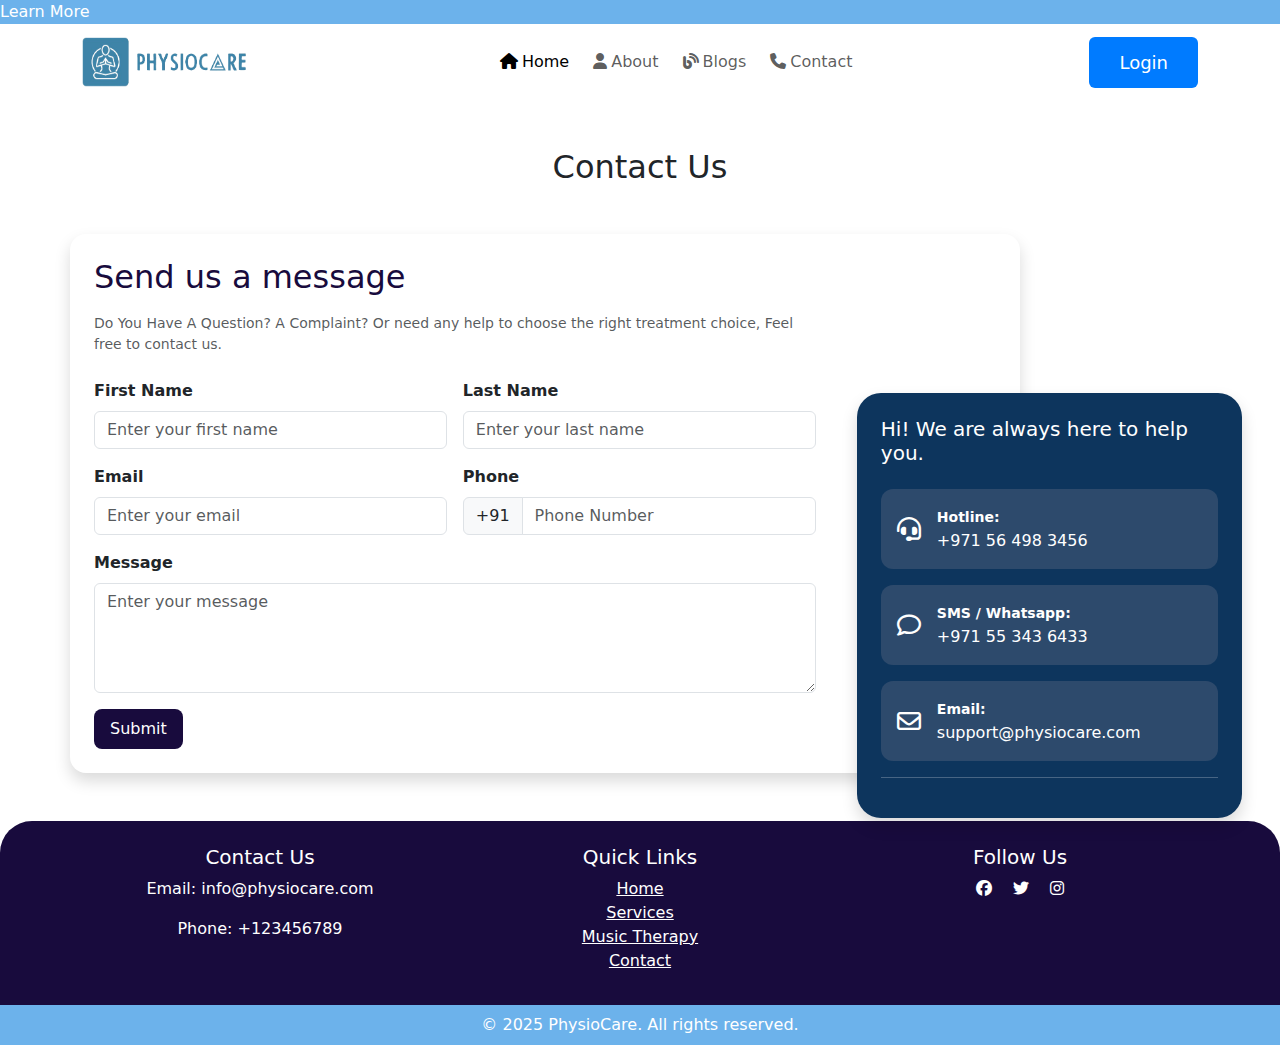
<file: contact.html>
<!DOCTYPE html>
<html lang="en">
<head>
  <meta charset="UTF-8">
  <meta name="viewport" content="width=device-width, initial-scale=1">
  <title>Contact Us</title>
  <!-- <link href="https://cdn.jsdelivr.net/npm/bootstrap@5.3.0/dist/css/bootstrap.min.css" rel="stylesheet">
  <link href="https://cdn.jsdelivr.net/npm/bootstrap-icons@1.10.5/font/bootstrap-icons.css" rel="stylesheet"> -->
  <link rel="stylesheet" href="https://cdn.jsdelivr.net/npm/bootstrap@5.3.0/dist/css/bootstrap.min.css">
  <link rel="stylesheet" href="https://cdnjs.cloudflare.com/ajax/libs/font-awesome/6.7.2/css/all.min.css"
    integrity="sha512-Evv84Mr4kqVGRNSgIGL/F/aIDqQb7xQ2vcrdIwxfjThSH8CSR7PBEakCr51Ck+w+/U6swU2Im1vVX0SVk9ABhg=="
    crossorigin="anonymous" referrerpolicy="no-referrer" />
  <link rel="stylesheet" href="style.css">
  <style>

    .form-label {
      font-weight: 600;
    }

    .submit-btn {
      border-radius: 2rem;
      padding: 0.6rem 2rem;
      border: none;
    }

    .submit-btn:hover {
      background-color: #08243f;
    }

    .support-card {
      background-color: #0d355d;
      color: white;
      border-radius: 1.5rem;
    }

    .support-option {
      background-color: #2d4a6c;
      border-radius: 0.75rem;
      padding: 1rem;
      margin-bottom: 1rem;
      display: flex;
      align-items: center;
      gap: 1rem;
    }

    .support-option i {
      font-size: 1.5rem;
    }


    @media screen and (min-width: 1024px) {
    .support{
      width: 32%;
      position:absolute;
      top:41%;
      right: 2%;
    }
    .contact-form{
      width: 80%;
    }
   }
   
   @media screen and (min-width: 1366px) {
    .support{
      width: 24%;
      top: 45%;
      right: 9%;
    }
    
   }
  </style>
</head>
<body>
        <!-- Start Header Section -->
    <div class="top-bar blue-bg">
      <p class="mb-0 text-white">Learn More</p>
    </div>
    <header class="sticky-top">
      <nav class="navbar navbar-expand-lg navbar-light bg-white">
        <div class="container">
          <a class="navbar-brand" href="#"><img src="img/blue-logo2.png" alt="blue-logo"></a>
          <button class="navbar-toggler" type="button" data-bs-toggle="collapse" data-bs-target="#navbarNav"
            aria-controls="navbarNav" aria-expanded="false" aria-label="Toggle navigation">
            <span class="navbar-toggler-icon"></span>
          </button>
          <div class="collapse navbar-collapse" id="navbarNav">
            <ul class="navbar-nav ms-md-auto gap-2">
              <li class="nav-item rounded">
                <a class="nav-link active" aria-current="page" href="index.html"><i class="fa-solid fa-house me-1"></i>Home</a>
              </li>
              <li class="nav-item rounded">
                <a class="nav-link" href="about.php"><i class="fa-solid fa-user me-1"></i></i>About</a>
              </li>
              <li class="nav-item rounded">
                <a class="nav-link" href="#"><i class="fa-solid fa-blog me-1"></i>Blogs</a>
              </li>
              <li class="nav-item rounded">
                <a class="nav-link" href="contact.html"><i class="fa-solid fa-phone me-1"></i>Contact</a>
              </li>
              <!-- <li class="nav-item dropdown rounded">
                    <a class="nav-link dropdown-toggle" href="#" id="navbarDropdown" role="button" data-bs-toggle="dropdown" aria-expanded="false"><i class="bi bi-person-fill me-2"></i>Profile</a>
                    <ul class="dropdown-menu dropdown-menu-end" aria-labelledby="navbarDropdown">
                      <li><a class="dropdown-item" href="#">Account</a></li>
                      <li><a class="dropdown-item" href="#">Another action</a></li>
                      <li>
                        <hr class="dropdown-divider">
                      </li>
                      <li><a class="dropdown-item" href="#">Logout</a></li>
                    </ul>
                  </li> -->
            </ul>

            <div class="text-end ms-lg-auto">
            <button type="button" class="btn btn-primary" data-bs-toggle="modal" data-bs-target="#loginModal">Login</button>
            <!-- <button type="button" class="btn btn-primary" data-bs-toggle="modal" data-bs-target="#signupModal">Sign Up</button> -->
           
            </div>
          </div>
        </div>
      </nav>
    </header>
    <!-- End Header Section -->


    <section class="query">
    <div class="container">
        <h2 class="text-center mb-5">Contact Us</h2>
        <div class="row g-4">
          <!-- Contact Form -->
          <div class="col-12 col-lg-10 p-4 shadow rounded-4 position-relative">
            <div class="contact-form  col-lg-10">
              <h2 class="blue-text mb-3">Send us a message</h2>
              <p class="text-muted small mb-4">Do You Have A Question? A Complaint? Or need any help to choose the right treatment choice, Feel free to contact us.</p>
              <form>
                <div class="row g-3">
                  <div class="col-12 col-md-6">
                    <label class="form-label">First Name</label>
                    <input type="text" class="form-control" placeholder="Enter your first name">
                  </div>
                  <div class="col-12 col-md-6">
                    <label class="form-label">Last Name</label>
                    <input type="text" class="form-control" placeholder="Enter your last name">
                  </div>
                  <div class="col-12 col-md-6">
                    <label class="form-label">Email</label>
                    <input type="email" class="form-control" placeholder="Enter your email">
                  </div>
                  <div class="col-12 col-md-6">
                    <label class="form-label">Phone</label>
                    <div class="input-group">
                      <span class="input-group-text">+91</span>
                      <input type="tel" name="phone" class="form-control" id="tel" placeholder="Phone Number"
                      required>
                    </div>
                  </div>
                  <div class="col-12">
                    <label class="form-label">Message</label>
                    <textarea class="form-control" rows="4" placeholder="Enter your message"></textarea>
                  </div>
                  <div class="col-12 mt-3">
                    <button type="submit" class="submit-btn bg-dark-blue text-white rounded-3 px-3 py-2">Submit</button>
                  </div>
                </div>
              </form>
            </div>
          </div>

          <!-- Support Card -->
          <div class="support col-12 ">
            <div class="support-card shadow p-4">
              <h5>Hi! We are always here to help you.</h5>

              <div class="support-option mt-4">
              <i class="fa-solid fa-headset"></i>
                <div>
                  <small class="fw-bold">Hotline:</small><br>
                  +971 56 498 3456
                </div>
              </div>

              <div class="support-option">
              <i class="fa-regular fa-comment"></i>
                <div>
                  <small class="fw-bold">SMS / Whatsapp:</small><br>
                  +971 55 343 6433
                </div>
              </div>

              <div class="support-option">
              <i class="fa-regular fa-envelope"></i>
                <div>
                  <small class="fw-bold">Email:</small><br>
                  support@physiocare.com
                </div>
                
              </div>
              <hr class="border-light">
            </div>
          </div>
        </div>
      </div>
    </section>

 <!-- Responsive Footer -->
 <footer id="contact" class="text-white pt-4 rounded-top-5">
    <div class="container text-center">
      <div class="row">
        <div class="col-md-4 mb-3">
          <h5>Contact Us</h5>
          <p>Email: info@physiocare.com</p>
          <p>Phone: +123456789</p>
        </div>
        <div class="col-md-4 mb-3">
          <h5>Quick Links</h5>
          <ul class="list-unstyled">
            <li><a href="#" class="text-white">Home</a></li>
            <li><a href="#services" class="text-white">Services</a></li>
            <li><a href="#music" class="text-white">Music Therapy</a></li>
            <li><a href="#contact" class="text-white">Contact</a></li>
          </ul>
        </div>
        <div class="col-md-4 mb-3">
          <h5>Follow Us</h5>
          <a href="javascript:void(0);" class="text-white me-3"><i class="fa-brands fa-facebook"></i></a>
          <a href="javascript:void(0);" class="text-white me-3"><i class="fa-brands fa-twitter"></i></a>
          <a href="javascript:void(0);" class="text-white"><i class="fa-brands fa-instagram"></i></a>
        </div>
      </div>

    </div>
    <div class="copyright">
      <p class="mb-0 blue-bg text-center py-2">© 2025 PhysioCare. All rights reserved.</p>
    </div>
  </footer>

</body>
</html>
</file>
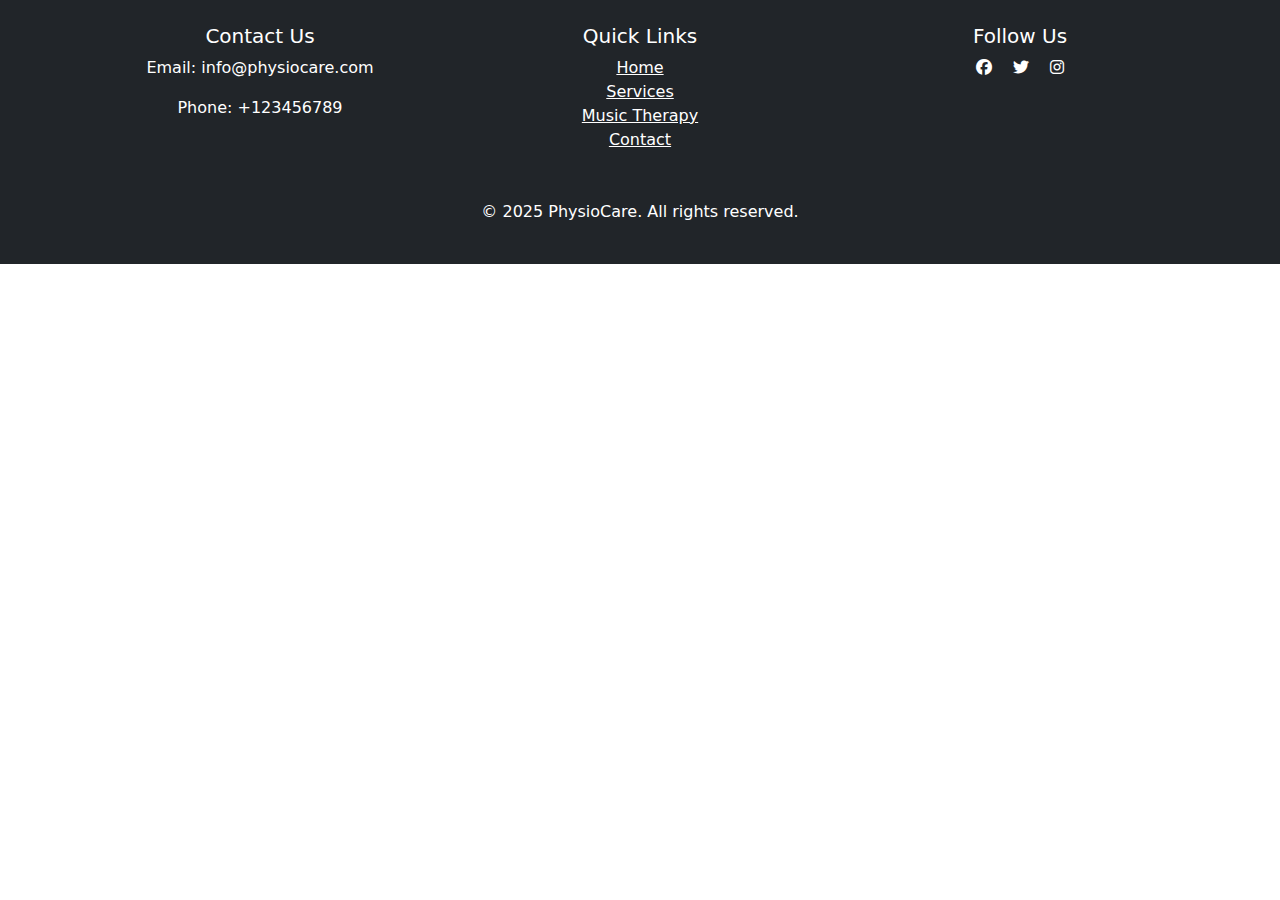
<file: footer.html>
<!DOCTYPE html>
<html lang="en">
<head>
    <meta charset="UTF-8">
    <meta name="viewport" content="width=device-width, initial-scale=1.0">
  <link rel="stylesheet" href="https://cdn.jsdelivr.net/npm/bootstrap@5.3.0/dist/css/bootstrap.min.css">
  <link rel="stylesheet" href="https://cdnjs.cloudflare.com/ajax/libs/font-awesome/6.7.2/css/all.min.css"
   integrity="sha512-Evv84Mr4kqVGRNSgIGL/F/aIDqQb7xQ2vcrdIwxfjThSH8CSR7PBEakCr51Ck+w+/U6swU2Im1vVX0SVk9ABhg==" crossorigin="anonymous" referrerpolicy="no-referrer" />
    <title>footer</title>
</head>
<body>
     <!-- Responsive Footer -->
     <footer id="contact" class="bg-dark text-white py-4">
        <div class="container text-center">
            <div class="row">
                <div class="col-md-4 mb-3">
                    <h5>Contact Us</h5>
                    <p>Email: info@physiocare.com</p>
                    <p>Phone: +123456789</p>
                </div>
                <div class="col-md-4 mb-3">
                    <h5>Quick Links</h5>
                    <ul class="list-unstyled">
                        <li><a href="#" class="text-white">Home</a></li>
                        <li><a href="#services" class="text-white">Services</a></li>
                        <li><a href="#music" class="text-white">Music Therapy</a></li>
                        <li><a href="#contact" class="text-white">Contact</a></li>
                    </ul>
                </div>
                <div class="col-md-4 mb-3">
                    <h5>Follow Us</h5>
                    <a href="javascript:void(0);" class="text-white me-3"><i class="fa-brands fa-facebook"></i></a>
                    <a href="javascript:void(0);" class="text-white me-3"><i class="fa-brands fa-twitter"></i></a>
                    <a href="javascript:void(0);" class="text-white"><i class="fa-brands fa-instagram"></i></a>
                </div>
            </div>
            <p class="mt-3">© 2025 PhysioCare. All rights reserved.</p>
        </div>
    </footer>
</body>
</html>
</file>
<file: style.css>
* {
  margin: 0;
  padding: 0;
  box-sizing: border-box;
}

.blue-bg {
  background-color: #6cb2eb;
}
.bg-dark-blue{
  background-color: #180b3d;
}
.blue-text {
  color: #180b3d;
}

@media screen and (min-width: 360px) {
  section {
    padding: 3rem 1.5rem;
  }


  /* Start Nav Bar */
  .navbar-brand img {
    width: 165px;
    height: 50px;
  }

  /* End Nav Section */

  /*Start Hero Section  */
  .hero-section {
    /* position: relative; */
    background-image: url(img/The-background.png);
    background-size: cover;
    height: 100vh;
    display: flex;
    align-items: center;
    text-align: center;
    color: white;
  }

  /* .hero-overlay {
    position: absolute;
    top: 0;
    left: 0;
    width: 100%;
    height: 100%;
    background: rgba(0, 0, 0, 0.6);
  } */

  .hero-content {
    position: relative;
    z-index: 2;
  }

  .btn-primary {
    background-color: #007bff;
    border: none;
    padding: 12px 30px;
    font-size: 18px;
    transition: 0.3s;
  }

  .btn-primary:hover {
    background-color: #0056b3;
  }

  /* End Hero Section */

  /* Start About Section */
  .infographic-section {
    background: linear-gradient(to bottom, #e3f2fd, #ffffff);
    text-align: center;
  }

  .infographic-card {
    background: white;
    border-radius: 10px;
    padding: 30px;
    box-shadow: 0 4px 8px rgba(0, 0, 0, 0.1);
    transition: transform 0.3s ease-in-out;
  }

  .infographic-card:hover {
    transform: scale(1.05);
  }

  .infographic-card i {
    font-size: 50px;
    color: #007bff;
    margin-bottom: 15px;
  }

  /* End About Section */

  /* Start video section  */
  .video-section {
    background: linear-gradient(to bottom, #6cb2eb, #ffffff);
    padding: 50px 0;
    text-align: center;
  }

  .video-card {
    background: white;
    border-radius: 10px;
    overflow: hidden;
    box-shadow: 0 4px 8px rgba(0, 0, 0, 0.1);
    transition: transform 0.3s ease-in-out;
  }

  .video-card:hover {
    transform: scale(1.05);
  }

  .video-card img {
    width: 100%;
    height: 200px;
    object-fit: cover;
    position: relative;
  }

  .video-overlay {
    position: absolute;
    top: 50%;
    left: 50%;
    transform: translate(-50%, -50%);
    background: rgba(0, 0, 0, 0.6);
    border-radius: 50%;
    width: 50px;
    height: 50px;
    display: flex;
    justify-content: center;
    align-items: center;
  }

  .video-overlay i {
    color: white;
    font-size: 24px;
  }
   .contact-section {
            padding: 50px 0;
        }
        .contact-icon {
            width: 15px;
            height: 15px;
            background-color: red;
            border-radius: 50%;
            display: inline-block;
            margin-right: 10px;
        }
        .map-container, .video-container {
            width: 100%;
            height: 300px;
            border-radius: 10px;
            overflow: hidden;
        }
  /* End Video Section */

  /* Start Review Seaction */
  .testimonial-card {
    background: linear-gradient(135deg, #1e3c72, #2a5298);
    color: white;
    padding: 20px;
    border-radius: 10px;
    box-shadow: 0 4px 8px rgba(0, 0, 0, 0.2);
  }

  .carousel-indicators button {
    background-color: gray;
  }

  /* End Review Section */

  /* Start Footer Section */
  footer {
    background-color: #180b3d;
  }

  /* End Footer Section */

}

@media screen and (min-width: 768px) {
  section {
    padding: 3rem 2rem;
  }
}

@media screen and (min-width: 1024px) {

  /* Start Program Section */
  .infographic-card {
    width: 31%;
  }

  /* End Program Section */
}

@media screen and (min-width: 1366px) {
  .home .container {
    width: 1200px;

  }

  section {
    padding: 4rem 0;
  }

  /* body {
    background-color: grey;
  } */

  .hero-section {
    /* background: url('background.jpg') no-repeat center center/cover; */
    height: 100vh;
    display: flex;
    align-items: center;
    justify-content: center;
    text-align: left;
    color: white;
    position: relative;
    padding: 0 5%;
  }

  .hero-content {
    max-width: 600px;
  }

  .hero-title {
    font-size: 3rem;
    font-weight: bold;
  }

  .hero-subtitle {
    font-size: 1.5rem;
    margin: 10px 0;
  }

  .btn-custom {
    background-color: rgba(255, 255, 255, 0.2);
    border: 2px solid white;
    color: white;
    padding: 10px 20px;
    margin-right: 10px;
    border-radius: 25px;
    font-size: 1rem;
    transition: 0.3s;
  }

  .btn-custom:hover {
    background-color: white;
    color: black;
  }

}

@media screen and (min-width: 1900px) {
  .home {}
}
</file>
